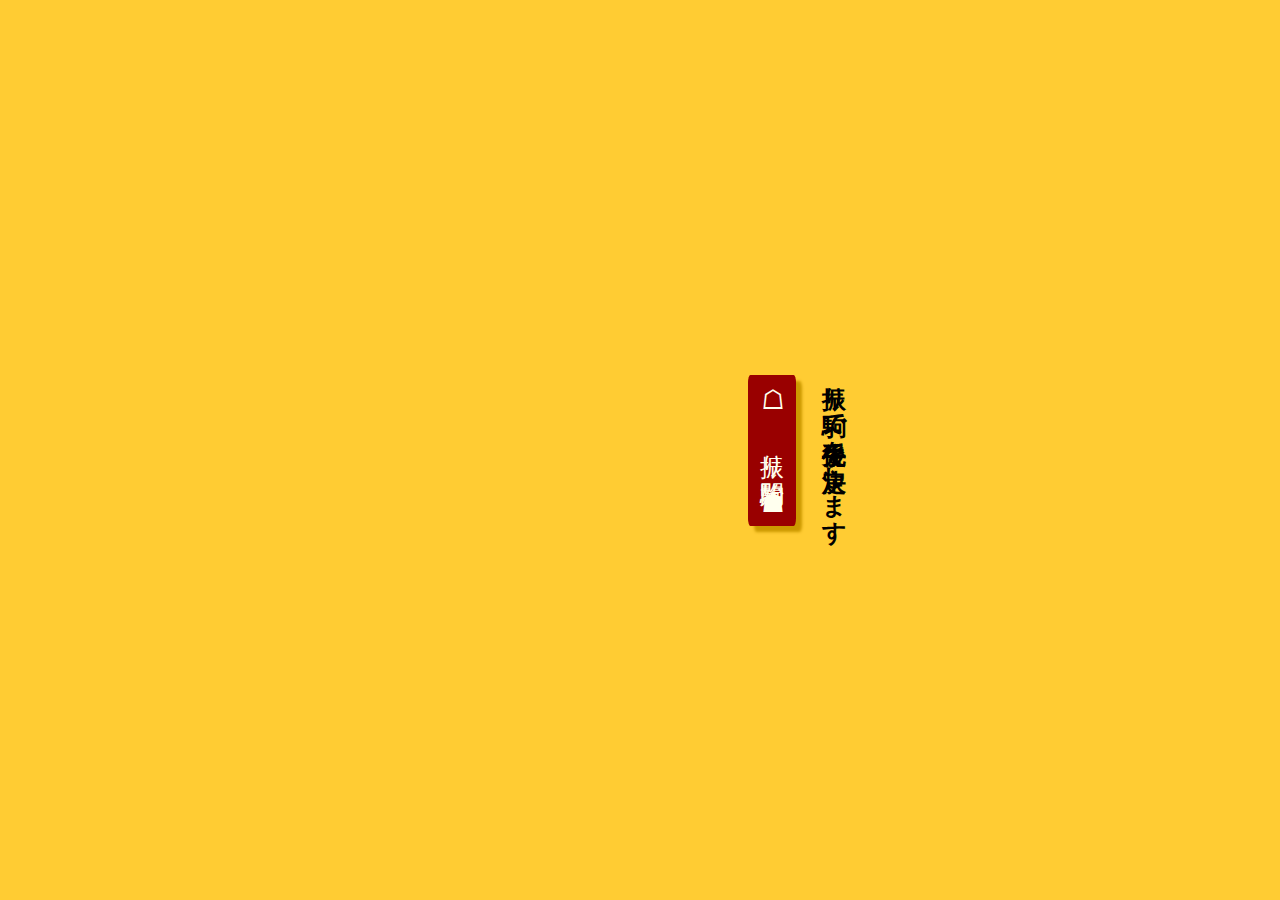
<file: index.html>
<!DOCTYPE html>
<html lang="ja">
<head>
  <meta charset="UTF-8">
  <title>振り駒アプリ</title>
  <meta name="viewport" content="width=device-width, initial-scale=1.0">
  <link rel="stylesheet" href=" furigoma.css" />
<!--   <link rel="stylesheet" href="https://pyscript.net/alpha/pyscript.css" /> -->
<!--   <script defer src="https://pyscript.net/alpha/pyscript.js"></script> -->
  
<!--   <py-env> -pandas -matplotlib </py-env> -->
</head>
  
<body>
  <h1> &nbsp; </h1>
  <h1> &nbsp; </h1>
  <h1> &nbsp; </h1>
  <h1> &nbsp; </h1>
  <h1> &nbsp; </h1>
  <h1> &nbsp; </h1>
  <h1> &nbsp; </h1>
	
  <h2>振り駒で先手後手を決定します</h2>
  <h1></h1><a href="furigoma.html" class="btn">
		☖ 振り駒開始 ☗️</a></h1>

  

  
</body>
</html>
</file>
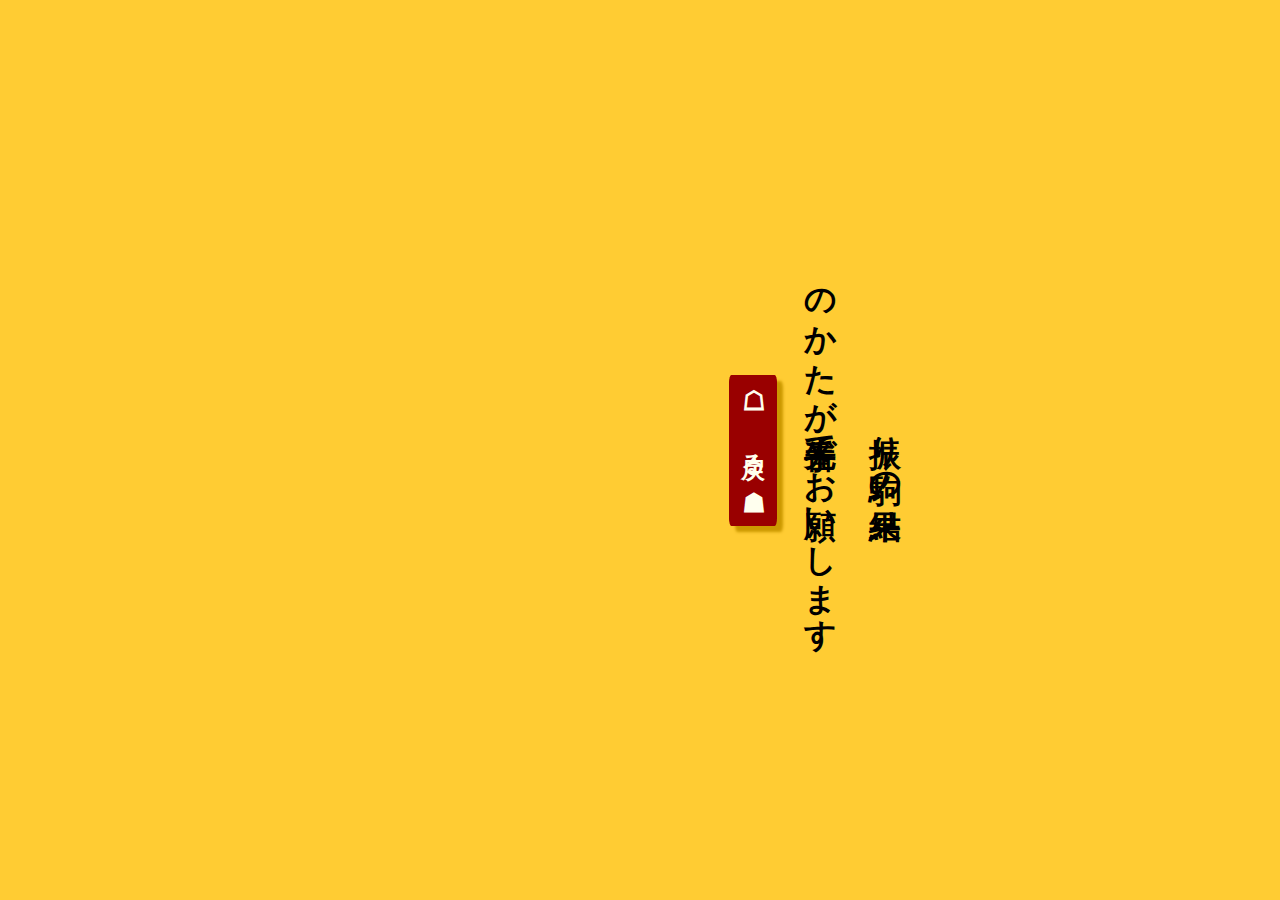
<file: furigoma.html>
<!DOCTYPE html>
<html lang="ja">
<head>
  <meta charset="UTF-8">
  <title>振り駒アプリ</title>
  <meta name="viewport" content="width=device-width, initial-scale=1.0">
  <link rel="stylesheet" href="furigoma.css" />
	
<!--   <link rel="stylesheet" href="https://pyscript.net/alpha/pyscript.css" /> -->
<!--   <script defer src="https://pyscript.net/alpha/pyscript.js"></script> -->

  <link rel="stylesheet" href="https://pyscript.net/latest/pyscript.css">
  <script defer src="https://pyscript.net/latest/pyscript.js"></script>    
  
<body>

<h1> &nbsp; </h1>
<h1> &nbsp; </h1>
<h1> &nbsp; </h1>
<h1> &nbsp; </h1>
<h1> &nbsp; </h1>
<h1> &nbsp; </h1>

<h1>振り駒の結果</h1>
	
<h1 id="furi"></h1>
<py-script src="furi.py" output="furi"></py-script>

<h1 id="hantei">のかたが先手番でお願いします</h1>
<py-script src="furi.py" output="hantei"></py-script>
	
	
<h1><a href="index.html" class="btn">
		☖ 戻る ☗️</a></h1> 
	
</body>
</html>
</file>
<file: furigoma.css>
body {
  text-align: center;
  background-color: #FFCC33;
  font-family: "游明朝", YuMincho, "Hiragino Mincho ProN W3", "ヒラギノ明朝 ProN W3", "Hiragino Mincho ProN", "HG明朝E", "ＭＳ Ｐ明朝", "ＭＳ 明朝", serif;
  writing-mode: vertical-rl;
  text-orientation: upright;
  
}

.btn {
  display       : inline-block;
  border-radius : 5%;          /* 角丸       */
  font-size     : 18pt;        /* 文字サイズ */
  text-align    : center;      /* 文字位置   */
  cursor        : pointer;     /* カーソル   */
  padding       : 12px 12px;   /* 余白       */
  background    : #990000;     /* 背景色     */
  color         : #FFFFEE;     /* 文字色     */
  line-height   : 1em;         /* 1行の高さ  */
  transition    : .3s;         /* なめらか変化 */
  box-shadow    : 6px 6px 3px #CC9900;  /* 影の設定 */
  border        : none;    /* 枠の指定 */
  text-decoration:none  /* 下線を消す */
}

. {
  display: inline-block;
  font-size: 2.5rem;
  font-weight: 600;
  line-height: 1.4em;
  padding: 5px;
  background:#FFD9D7;
}
</file>
